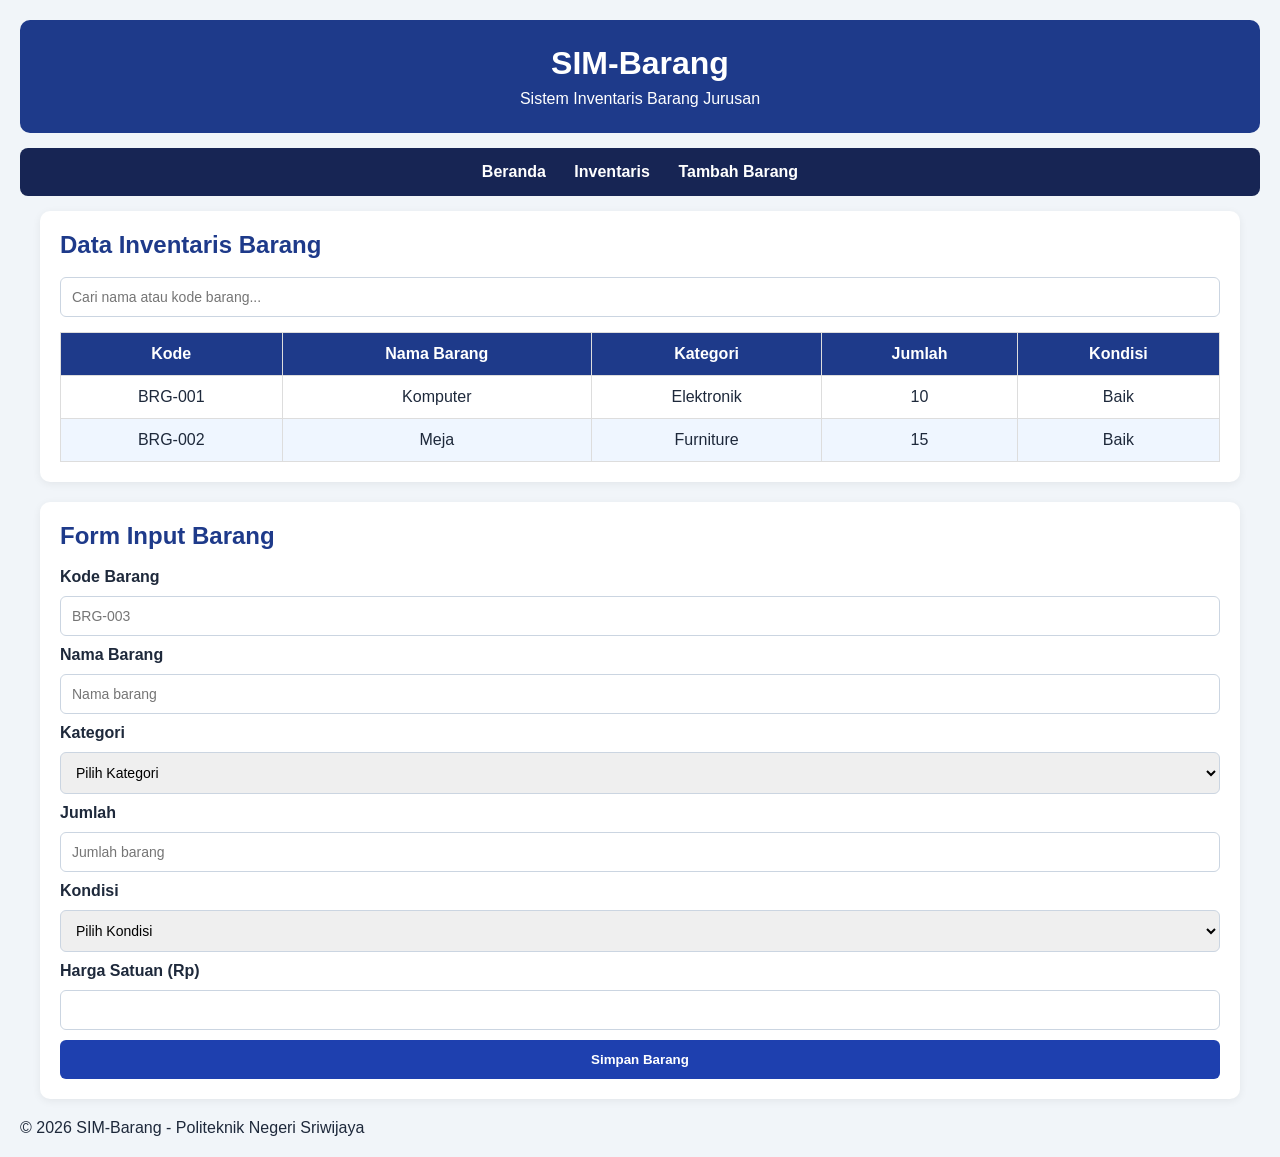
<file: index.html>
<!DOCTYPE html>
<html lang="id">
<head>
    <meta charset="UTF-8">
    <meta name="viewport" content="width=device-width, initial-scale=1.0">
    <title>SIM-Barang</title>
    <link rel="stylesheet" href="style.css">
</head>
<body>

    <header>
        <h1>SIM-Barang</h1>
        <p>Sistem Inventaris Barang Jurusan</p>
    </header>

    <nav>
        <a href="#beranda">Beranda</a>
        <a href="#inventaris">Inventaris</a>
        <a href="#form">Tambah Barang</a>
    </nav>

    <main id="beranda">

        <section id="inventaris">
            <h2>Data Inventaris Barang</h2>
            <input type="text" id="cari" placeholder="Cari nama atau kode barang...">

        <table>
            <thead>
                <tr>
                    <th>Kode</th>
                    <th>Nama Barang</th>
                    <th>Kategori</th>
                    <th>Jumlah</th>
                    <th>Kondisi</th>
                </tr>
            </thead>

            <tbody id="daftarBarang">
                <tr>
                    <td>BRG-001</td>
                    <td>Komputer</td>
                    <td>Elektronik</td>
                    <td>10</td>
                    <td>Baik</td>
                </tr>
                <tr>
                    <td>BRG-002</td>
                    <td>Meja</td>
                    <td>Furniture</td>
                    <td>15</td>
                    <td>Baik</td>
                </tr>
            </tbody>
</table>
        </section>

        <section id="form">
            <h2>Form Input Barang</h2>

            <form id="barangForm" action="simpan.php" method="POST">
             <label for="kode">Kode Barang</label>
                <input type="text" id="kode" name="kode"
                    placeholder="BRG-003" required>

                <label for="nama">Nama Barang</label>
                <input type="text" id="nama" name="nama"
                    placeholder="Nama barang" required>

                <label for="kategori">Kategori</label>
                <select id="kategori" name="kategori" required>
                    <option value="">Pilih Kategori</option>
                    <option>Elektronik</option>
                    <option>Furniture</option>
                    <option>Peralatan</option>
                </select>

                <label for="jumlah">Jumlah</label>
                <input type="number" id="jumlah" name="jumlah"
                    min="1" placeholder="Jumlah barang" required>

                <label for="kondisi">Kondisi</label>
                <select id="kondisi" name="kondisi" required>
                    <option value="">Pilih Kondisi</option>
                    <option>Baik</option>
                    <option>Rusak Ringan</option>
                    <option>Rusak Berat</option>
                </select>

                <label for="harga_satuan">Harga Satuan (Rp)</label>
                <input type="number" id="harga_satuan"
                    name="harga_satuan" min="0" required>

                <button type="submit">Simpan Barang</button>

            </form>

<div id="toast"></div>
        </section>

    </main>

    <footer>
        <p>&copy; 2026 SIM-Barang - Politeknik Negeri Sriwijaya</p>
    </footer>

    <script src="main.js" defer></script>

</body>
</html>
</file>
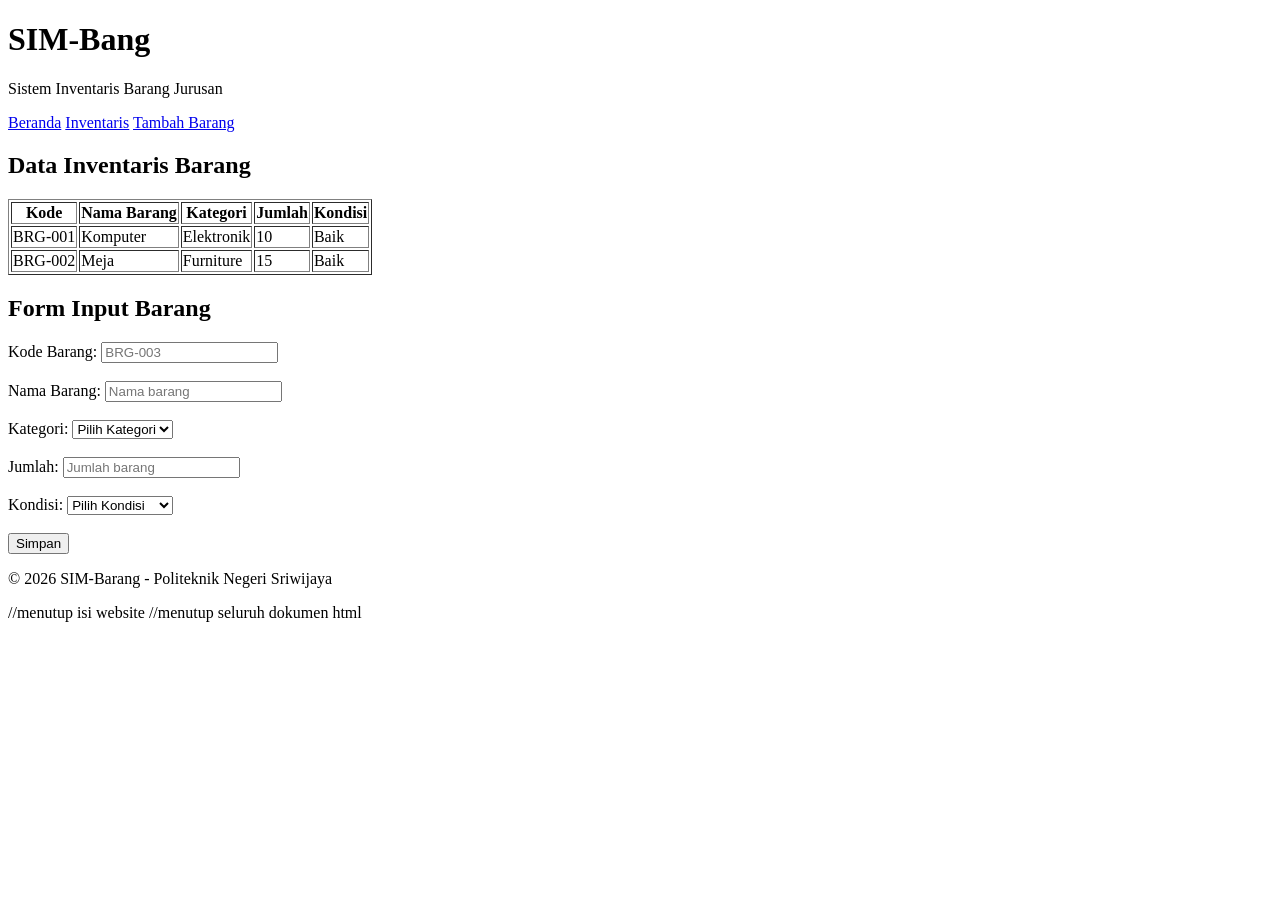
<file: how e31c3faindex.html  index-lama.html>
<!DOCTYPE html>
<html lang="id">
<head>
    <meta charset="UTF-8">
    <meta name="viewport" content="width=device-width, initial-scale=1.0">
    <title>SIM-Barang</title>
</head>

<body>

    <header>
        <h1>SIM-Bang</h1>
        <p>Sistem Inventaris Barang Jurusan</p>
    </header>

    <nav>
        <a href="#beranda">Beranda</a>
        <a href="#inventaris">Inventaris</a>
        <a href="#form">Tambah Barang</a>
    </nav>

    <main id="beranda">

        <section id="inventaris">
            <h2>Data Inventaris Barang</h2>

            <table border="1">
                <tr>
                    <th>Kode</th>
                    <th>Nama Barang</th>
                    <th>Kategori</th>
                    <th>Jumlah</th>
                    <th>Kondisi</th>
                </tr>
                <tr>
                    <td>BRG-001</td>
                    <td>Komputer</td>
                    <td>Elektronik</td>
                    <td>10</td>
                    <td>Baik</td>
                </tr>
                <tr>
                    <td>BRG-002</td>
                    <td>Meja</td>
                    <td>Furniture</td>
                    <td>15</td>
                    <td>Baik</td>
                </tr>
            </table>
        </section>

        <section id="form">
            <h2>Form Input Barang</h2>

            <form>
                <label>Kode Barang:</label>
                <input type="text" placeholder="BRG-003" required>

                <br><br>

                <label>Nama Barang:</label>
                <input type="text" placeholder="Nama barang" required>

                <br><br>

                <label>Kategori:</label>
                <select required>
                    <option value="">Pilih Kategori</option>
                    <option>Elektronik</option>
                    <option>Furniture</option>
                    <option>Peralatan</option>
                </select>

                <br><br>

                <label>Jumlah:</label>
                <input type="number" placeholder="Jumlah barang" required>

                <br><br>

                <label>Kondisi:</label>
                <select required>
                    <option value="">Pilih Kondisi</option>
                    <option>Baik</option>
                    <option>Rusak Ringan</option>
                    <option>Rusak Berat</option>
                </select>

                <br><br>

                <button type="submit">Simpan</button>
            </form>
        </section>

    </main>

    <footer>
        <p>&copy; 2026 SIM-Barang - Politeknik Negeri Sriwijaya</p>
    </footer>

</body> //menutup isi website
</html> //menutup seluruh dokumen html
</file>
<file: style.css>
/* Pengaturan dasar */
* {
    margin: 0;
    padding: 0;
    box-sizing: border-box;
}

body {
    font-family: Arial, sans-serif;
    background: #f1f5f9;
    color: #1e293b;
    padding: 20px;
}

/* Header */
header {
    background: #1e3a8a;
    color: white;
    text-align: center;
    padding: 25px;
    border-radius: 10px;
}

header h1 {
    margin-bottom: 8px;
}

/* Navigasi */
nav {
    background: #172554;
    padding: 15px;
    margin: 15px 0;
    border-radius: 8px;
    text-align: center;
}

nav a {
    color: white;
    text-decoration: none;
    margin: 0 12px;
    font-weight: bold;
}

nav a:hover {
    color: #93c5fd;
}

/* Konten */
main {
    max-width: 1200px;
    margin: auto;
}

section {
    background: white;
    padding: 20px;
    margin-bottom: 20px;
    border-radius: 10px;
    box-shadow: 0 2px 8px #00000010;
}

h2 {
    color: #1e3a8a;
    margin-bottom: 18px;
}

/* Tabel */
table {
    width: 100%;
    border-collapse: collapse;
    margin-top: 15px;
}

th {
    background: #1e3a8a;
    color: white;
}

th, td {
    padding: 12px;
    border: 1px solid #ddd;
    text-align: center;
}

tr:nth-child(even) {
    background: #eff6ff;
}

td a {
    color: #1d4ed8;
    text-decoration: none;
    font-weight: bold;
}

td a:hover {
    text-decoration: underline;
}

/* Form */
form {
    display: flex;
    flex-direction: column;
    gap: 10px;
}

label {
    font-weight: bold;
}

input, select {
    width: 100%;
    padding: 11px;
    border: 1px solid #cbd5e1;
    border-radius: 6px;
    font-size: 14px;
}

input:focus, select:focus {
    outline: none;
    border-color: #2563eb;
}

/* Tombol */
button {
    background: #1e40af;
    color: white;
    border: none;
    padding: 12px;
    border-radius: 6px;
    cursor: pointer;
    font-weight: bold;
}

button:hover {
    background: #1d4ed8;
}

form a {
    color: #1d4ed8;
    text-decoration: none;
}
/* Notifikasi */
.notifikasi {
    display: inline-block;
    padding: 12px 20px;
    margin: 10px 0 15px;
    border-radius: 8px;
    font-size: 14px;
    font-weight: bold;
    box-shadow: 0 3px 8px #00000015;
}

.notifikasi.success {
    background: #dcfce7;
    color: #166534;
    border: 1px solid #22c55e;
}

.notifikasi.error {
    background: #fee2e2;
    color: #991b1b;
    border: 1px solid #ef4444;
}

#toast {
    display: none;
    padding: 12px;
    margin: 10px 0;
    border-radius: 8px;
    color: white;
    font-weight: bold;
}

/* Tampilan HP */
@media (max-width: 768px) {
    body {
        padding: 10px;
    }

    nav a {
        display: inline-block;
        margin: 7px;
    }

    section {
        padding: 12px;
    }

    table {
        font-size: 12px;
        min-width: 750px;
    }

    #inventaris {
        overflow-x: auto;
    }

    th, td {
        padding: 8px;
    }
}
</file>
